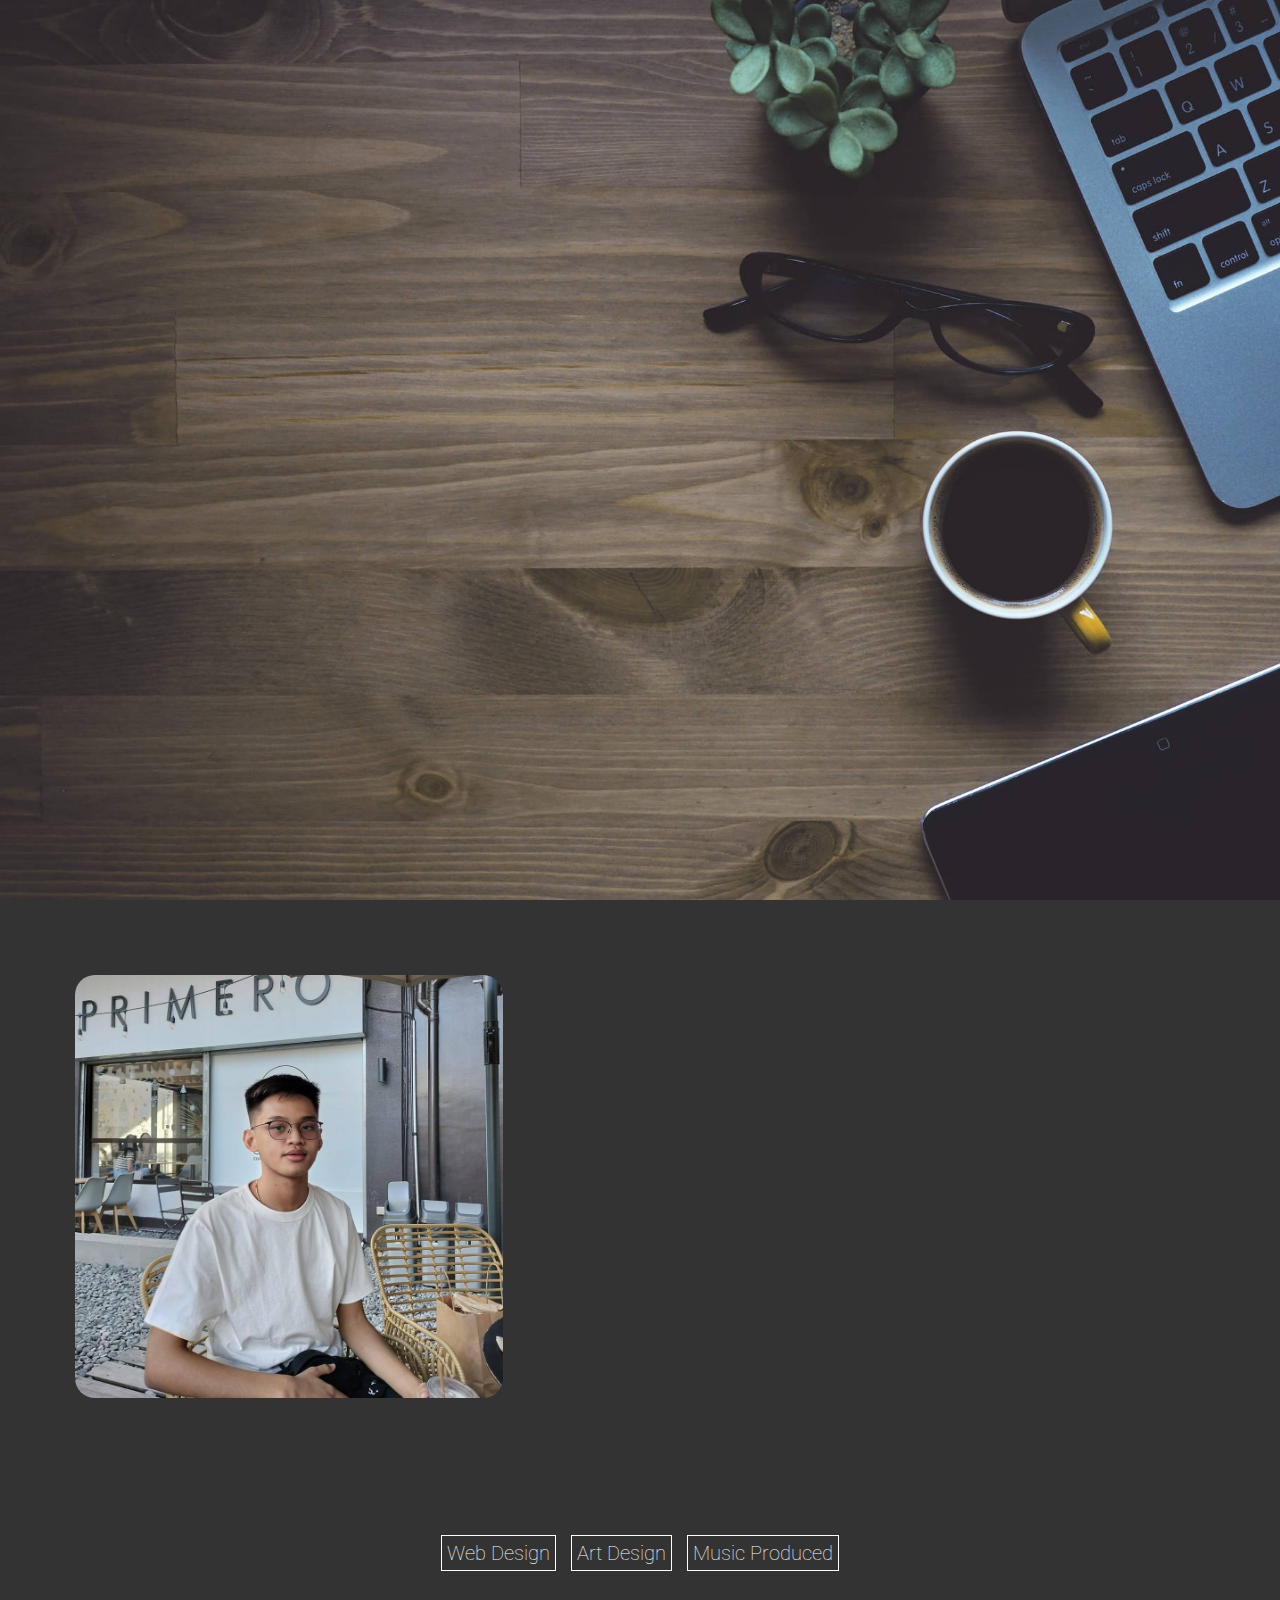
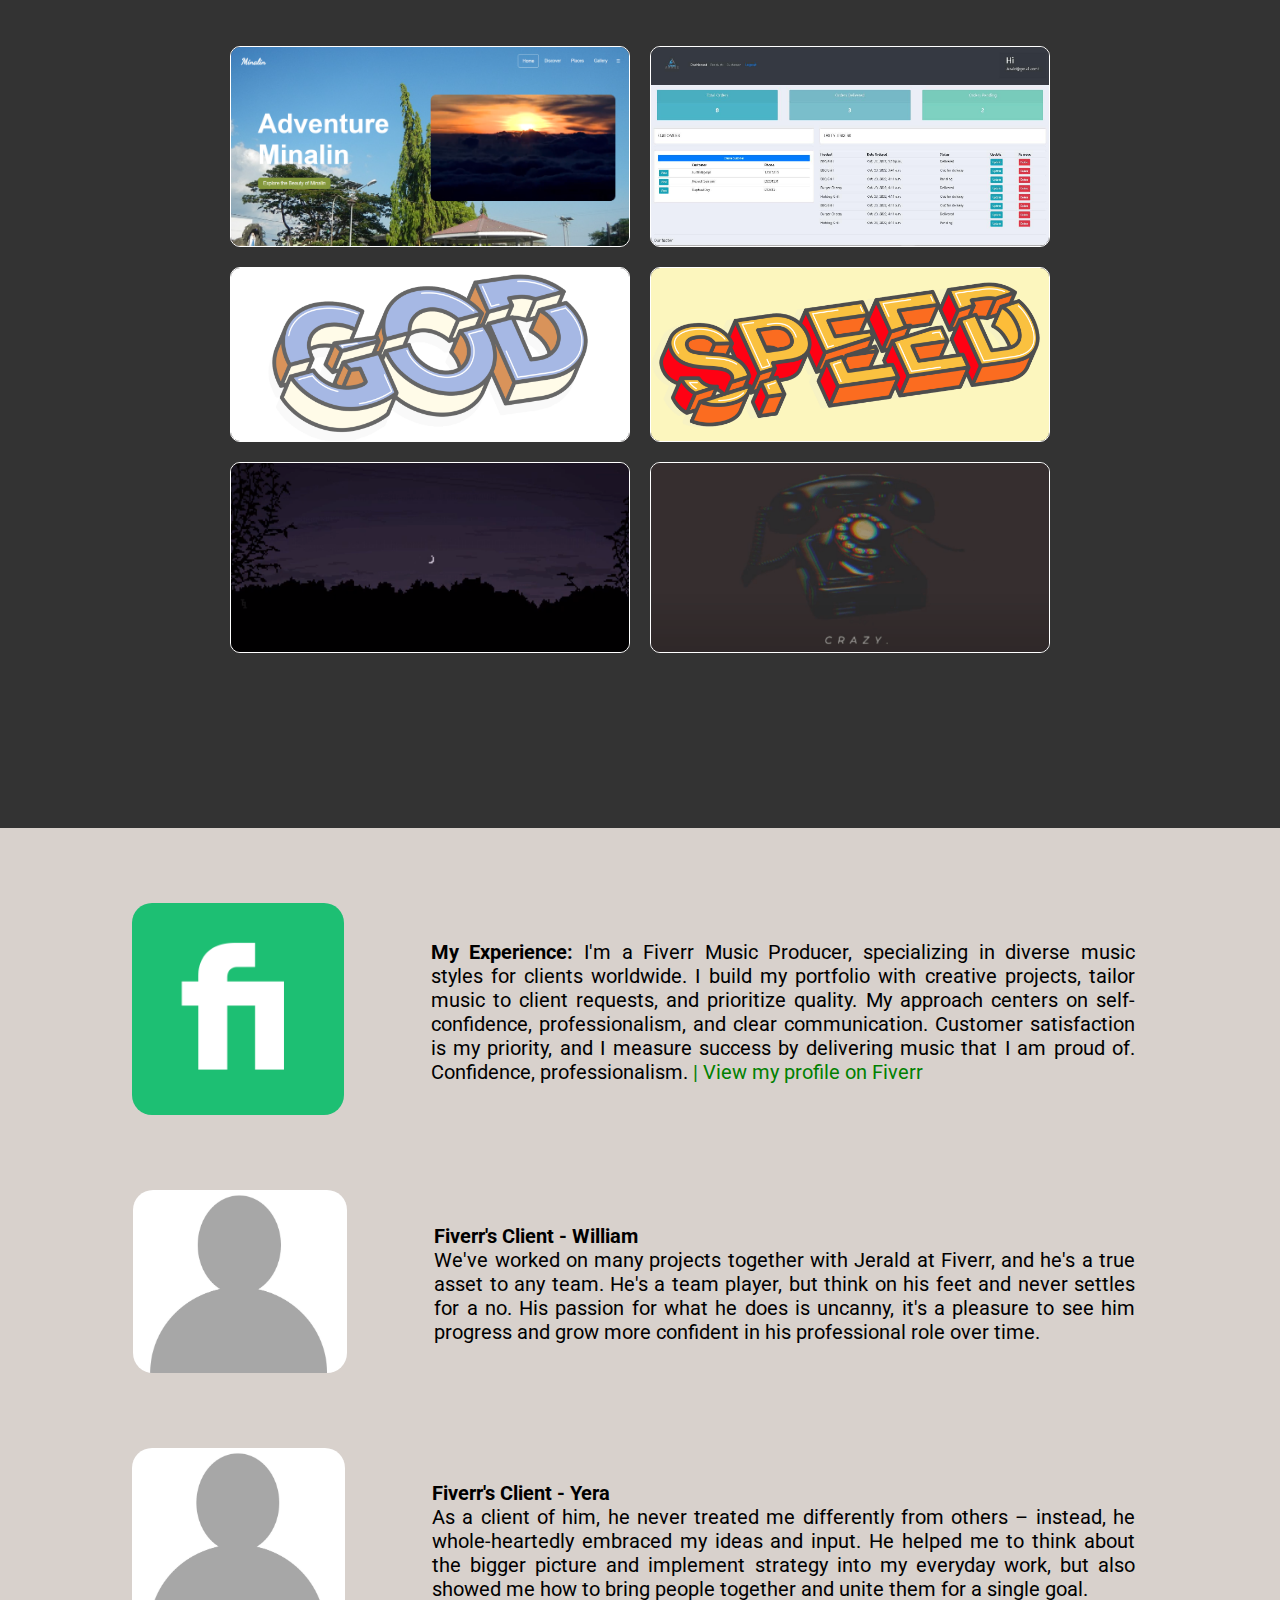
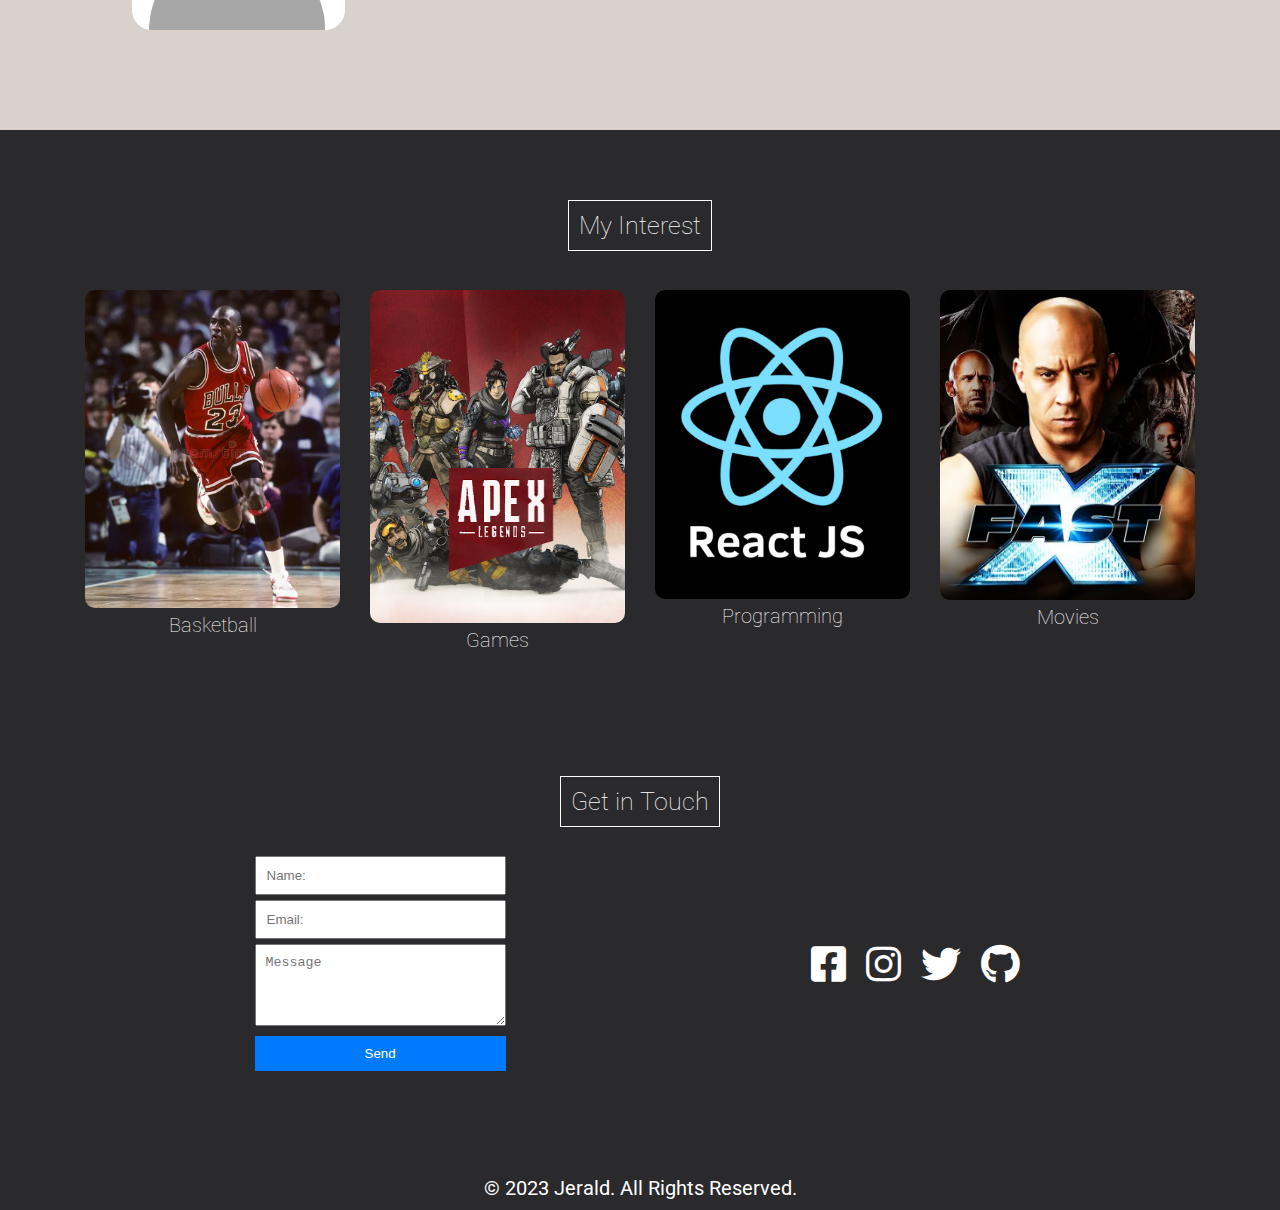
<file: index.html>
<!DOCTYPE html>
<html lang="en">
<head>
    <meta charset="UTF-8">
    <meta name="viewport" content="width=device-width, initial-scale=1.0">
    <title>I am Jerald</title>
    <link rel="stylesheet" type="text/css" href="styles.css" />
    <link href="https://fonts.googleapis.com/css2?family=Fira+Code&display=swap" rel="stylesheet">
    <link rel="stylesheet" href="https://cdnjs.cloudflare.com/ajax/libs/font-awesome/6.0.0-beta3/css/all.min.css">
    <link rel="stylesheet" href="https://fonts.googleapis.com/css?family=Roboto:300&display=swap">
    <link href="https://fonts.googleapis.com/css?family=Pacifico&display=swap" rel="stylesheet">
    <link href="https://fonts.googleapis.com/css?family=Dancing+Script&display=swap" rel="stylesheet">
    <link href="https://fonts.googleapis.com/css?family=Lobster&display=swap" rel="stylesheet">

   
</head>
<body>

    <main class="container">
        <div class="container">
          <!-- This is Navbar -->
        <nav class="navbar">
            <div class="logo" >
                <h2 style="margin-right: 20px; font-weight: lighter; font-size: 20px; font-family: 'Lobster', cursive;">
                    <a href="index.html" style="text-decoration: none; color: inherit;">About my</a>
                </h2>
            </div>
            <ul class="nav-links" id="navLinks">
                
                <li><a href="#background" onclick="closeNav()">Background</a></li>
                <li><a href="#portfolio" onclick="closeNav()">Portfolio</a></li>
                <li><a href="#experience" onclick="closeNav()" >Experience</a></li>
                <li><a href="#interest" onclick="closeNav()" >Interest</a></li>
                <li><a href="#contact"  onclick="closeNav()">Contact</a></li>
            </ul>
            <div class="hamburger-menu" onclick="toggleNav()">
                <div class="bar"></div>
                <div class="bar"></div>
                <div class="bar"></div>
            </div>
        </nav>

            <!-- Section 1 -->
        <section class="secone">
            <div class="overlay">
                <div class="content">
                    <div class="text">
                      <div class="arrow">
                        Hi, I am <span><a href="#background" style="text-decoration: none; color: white;">Jerald</a></span>
                      </div>
                      
                    </div>
                    <button class="email-button" onclick="redirectToGmail()">Email</button>
                </div>
            </div>
        </section>
      </div>
            <!-- Section 2 -->
          <section class="sectwo" id="background">
              <div class="content2">
                  <div class="left-content">
                      <picture>
                          <source srcset="Me.jpg" media="(min-width: 768px)">
                          <img src="Me.jpg" alt="Jerald Francis" class="img" width="70%">
                      </picture>
                  </div>
                  <div class="right-content">
                      <div class="fade-in">
                          <h1>My Background</h1>
                          <p>
                              In my career, I've gone through several phases, each of which has influenced my current work attitude and philosophy.
                          </p>
                          <br>
                          <p>
                              I've thrived in a number of technical roles in a variety of fields, and I believe my most valuable asset is my ability to adapt to any particular circumstance.
                          </p>
                      </div>
                      <div class="fade-in">
                          <br>
                          <h1>My Skills</h1>
                          <p class="skills">
                              <span>Leadership</span>
                              <span>Communication</span>
                              <span>Critical thinking</span>
                              <span>Risk management</span>
                              <span>Cost management</span>
                              <span>Explorative</span>
                          </p>
                      </div>
                  </div>
              </div>
          </section>


      <!-- Section 3 -->
<section class="secthree"  id="portfolio">
    <div class="content3">
        <div class="categories">
            <a href="#" style="text-decoration: none; color: white; border: 1px solid white; padding: 5px; font-family: 'Roboto', sans-serif; font-weight: lighter; ">Web Design</a>
            <a href="#" style="text-decoration: none; color: white; border: 1px solid white; padding: 5px; font-family: 'Roboto', sans-serif; font-weight: lighter;">Art Design</a>
            <a href="#" style="text-decoration: none; color: white; border: 1px solid white; padding: 5px; font-family: 'Roboto', sans-serif; font-weight: lighter;">Music Produced</a>
          
        </div>
        <br>
        <br>

        <div class="work-items">
            <div class="work-item-container">
            <div class="work-item">
                    <picture>
                        <source srcset="Sample4.PNG" media="(min-width: 768px)">
                        <img src="Sample4.PNG" alt="Web Design" class="WorkImg">
                    </picture>
                    <div class="overlay-text">Web Design</div>
            </div>
            </div>
            <div class="work-item-container">
            <div class="work-item">
                    <picture>
                        <source srcset="Sample2.png" media="(min-width: 768px)">
                        <img src="Sample2.png" alt="Web Design" class="WorkImg">
                    </picture>
                    <div class="overlay-text">Web Design</div>
            </div>
            </div>
            <div class="work-item-container">
            <div class="work-item">
                <picture>
                    <source srcset="Sample5.PNG" media="(min-width: 768px)">
                    <img src="Sample5.PNG" alt="Web Design" class="WorkImg">
                </picture>
                <div class="overlay-text">Art Design</div>
            </div>
            </div>
            <div class="work-item-container">
        <div class="work-item">
                <picture>
                    <source srcset="Sample6.PNG" media="(min-width: 768px)">
                    <img src="Sample6.PNG" alt="Web Design" class="WorkImg">
                </picture>
                <div class="overlay-text">Art Design</div>
        </div>
        </div>
        <div class="work-item-container">
            <div class="work-item">
                <a href="https://youtu.be/y4AeZ4XjZSQ?si=dbOYgJbPQ8FpTN2T" target="_blank" style="text-decoration: none; color: white;">
                    <picture>
                        <source srcset="Sample7.PNG" media="(min-width: 768px)">
                        <img src="Sample7.PNG" alt="Web Design" class="WorkImg">
                    </picture>
                    <div class="overlay-text">Music Produced</div>
                </a>
            </div>
            </div>
            <div class="work-item-container">
            <div class="work-item">
                <a href="https://youtu.be/THhVS-HJeu4?si=WWkaG9cLnuzIw4Vs" target="_blank" style="text-decoration: none; color: white;">
                    <picture>
                        <source srcset="Sample8.PNG" media="(min-width: 768px)">
                        <img src="Sample8.PNG" alt="Web Design" class="WorkImg">
                    </picture>
                    <div class="overlay-text">Music Produced</div>
                </a>
            </div>
            </div>
        </div>
    </div>
</section>

<!-- Section 4 -->
<section class="secfour"  id="experience">
    <div class="content4">
      <div class="row">
        <div class="work-item-container2">
        <div class="left-contentitem">
          <a href="https://www.fiverr.com/jerald_francis" target="_blank" style="text-decoration: none;">
            <picture>
              <source srcset="Fiverr2.jpg" media="(min-width: 768px)">
              <img src="Fiverr2.jpg" alt="Jerald Francis" class="FiverrImg" width="50%" height="auto">
            </picture>
            <div class="overlay-text2">View my Profile</div>
          </a>
        </div>
        </div>
        <div class="right-contentitem">
          <p >
            <b>My Experience:</b> I'm a Fiverr Music Producer, specializing in diverse music styles for clients worldwide. I build my portfolio with creative projects, tailor music to client requests, and prioritize quality. My approach centers on self-confidence, professionalism, and clear communication. Customer satisfaction is my priority, and I measure success by delivering music that I am proud of. Confidence, professionalism.
            <a href="https://www.fiverr.com/jerald_francis" target="_blank" style="text-decoration: none; color: green;"> | View my profile on Fiverr</a>
          </p>
        </div>
      </div>
    
      <div class="row">
        <div class="left-contentitem">
          <picture>
            <source srcset="Client1.jpg" media="(min-width: 768px)">
            <img src="Client1.jpg" alt="Jerald Francis" class="ClientImg"  width="50%" height="auto">
          </picture>
        </div>
        <div class="right-contentitem">
          <p><b>Fiverr's Client - William</b><br>We've worked on many projects together with Jerald at Fiverr, and he's a true asset to any team. He's a team player, but think on his feet and never settles for a no. His passion for what he does is uncanny, it's a pleasure to see him progress and grow more confident in his professional role over time.</p>
        </div>
      </div>
      <div class="row">
        <div class="left-contentitem">
          <picture>
            <source srcset="Client1.jpg" media="(min-width: 768px)">
            <img src="Client1.jpg" alt="Jerald Francis" class="ClientImg"  width="50%" height="auto">
          </picture>
        </div>
        <div class="right-contentitem">
          <p><b>Fiverr's Client - Yera</b><br>As a client of him, he never treated me differently from others – instead, he whole-heartedly embraced my ideas and input. He helped me to think about the bigger picture and implement strategy into my everyday work, but also showed me how to bring people together and unite them for a single goal.</p>
        </div>
      </div>
    </div>
  </section>
  
  
<!-- Section 5 -->
<section class="secfive"  id="interest">
    <div class="content5">
   
        <a href="#" style="text-decoration: none; color: white; border: 1px solid white; padding: 10px; font-family: 'Roboto', sans-serif; font-weight: lighter; font-size: 25px; ">My Interest</a>

  
      <br>
      <div class="interest-container">
        <div class="interest-item">
          <div class="image-container">
            <picture>
              <source srcset="Interest1.webp" media="(min-width: 768px)">
              <img src="Interest1.webp" alt="Basketball" class="InterestImg" width="100%" height="100%">
            </picture>
          </div>
          <h2 style="color: white; font-size: 20px; font-family: 'Roboto', sans-serif; font-weight: lighter;">Basketball</h2>
        </div>
        <div class="interest-item">
          <div class="image-container">
            <picture>
              <source srcset="Interest2.2.PNG" media="(min-width: 768px)">
              <img src="Interest2.2.PNG" alt="Games" class="InterestImg" width="100%" height="100%">
            </picture>
          </div>
          <h2 style="color: white; font-size: 20px; font-family: 'Roboto', sans-serif; font-weight: lighter;">Games</h2>
        </div>
        <div class="interest-item">
          <div class="image-container">
            <picture>
              <source srcset="Interest3.PNG" media="(min-width: 768px)">
              <img src="Interest3.PNG" alt="Programming" class="InterestImg" width="100%" height="100%">
            </picture>
          </div>
          <h2 style="color: white; font-size: 20px; font-family: 'Roboto', sans-serif; font-weight: lighter;">Programming</h2>
        </div>
        <div class="interest-item">
          <div class="image-container">
            <picture>
              <source srcset="Interest4.PNG" media="(min-width: 768px)">
              <img src="Interest4.PNG" alt="Movies" class="InterestImg" width="100%" height="100%">
            </picture>
          </div>
          <h2 style="color: white; font-size: 20px; font-family: 'Roboto', sans-serif; font-weight: lighter;">Movies</h2>
        </div>
      </div>
    </div>
  </section>
  
<!-- Section 6 -->
<section class="secsix"  id="contact">
  <a class="texttitle" href="#" style="text-decoration: none; color: white; border: 1px solid white; padding: 10px; font-family: 'Roboto', sans-serif; font-weight: lighter; font-size: 25px; ">Get in Touch</a>

    
    <div class="content6">
        
        <div class="left-content3">

       
        <div class="contact-form">
           
            <form action="submit.php" method="post">
                <div class="form-group">
                    <input placeholder="Name:" type="text" id="name" name="name" required>
                </div>
                <div class="form-group">
                    <input placeholder="Email:" type="email" id="email" name="email" required>
                </div>
                <div class="form-group">
                    <textarea placeholder="Message" id="message" name="message" rows="4" required></textarea>
                </div>
                <div class="form-group">
                    <input type="submit" value="Send">
                </div>
            </form>
        </div>
    </div>

        <div class="right-content3">
            
      
        <div class="social-icons">
            <a href="https://www.facebook.com/FrancisFromPhilippines/" target="_blank" style="text-decoration: none; color: white;">
                <i class="fab fa-facebook-square"></i>
            </a>
            <a href="https://www.instagram.com/franci_s_j/" target="_blank" style="text-decoration: none; color: white;">
                <i class="fab fa-instagram"></i>
            </a>
            <a href="https://twitter.com/frncsjrld" target="_blank" style="text-decoration: none; color: white;">
                <i class="fab fa-twitter"></i>
            </a>
            <a href="https://github.com/Jerald011003" target="_blank" style="text-decoration: none; color: white;">
                <i class="fab fa-github"></i>
            </a>
        </div>
    </div>
    </div>
</section>

        </main>

        <!-- Footer -->

        <footer class="foot1" style="background-color: #2A292B; color: white; text-align: center; padding: 10px;">
            &copy; 2023 Jerald. All Rights Reserved.
        </footer>
        

        <script>
              
                // Redirecting
                function redirectToGmail() {
                        window.location.href = 'https://mail.google.com/mail/u/0/#inbox';
                    }
                // Navbar Hamburger
                function toggleNav() {
                var navLinks = document.getElementById("navLinks");
                if (navLinks.style.display === "block") {
                    navLinks.style.display = "none";
                } else {
                    navLinks.style.display = "block";
                }
            }
            function toggleNav() {
            var navLinks = document.getElementById("navLinks");
            navLinks.classList.toggle("active");
        }
          // Add this function to close the menu when a link is clicked
    function closeNav() {
        var navLinks = document.getElementById("navLinks");
        navLinks.classList.remove("active");
    }
        </script>
        
  </body>
</html>
</file>
<file: styles.css>
body,
 h1,
 h2,
 p {
  margin: 0;
  padding: 0;
  font-family: 'Roboto', sans-serif;
  font-size: 20px;
 }
 

* {
  margin: 0;
  padding: 0;
  box-sizing: border-box;
}


.container {
  max-width: auto;
  margin: 0 auto; 
  padding: 0px; 
  background-image: url('Photo\ 4.4.jpg'); 
  background-size: cover; 
  background-repeat: no-repeat; 
  background-attachment: fixed; 
}

/* CSS for the navbar */
.navbar {
  display: flex;
  justify-content: center; 
  align-items: center;
  position: fixed;
  top: 0;
  left: 0;
  right: 0;
  background-color: rgba(0, 0, 0, 0.3);
  z-index: 100;
  transition: background-color 0.3s;
  padding: 10px 20px; 
}


/* CSS for the logo */
.logo {
  display: flex; 
  align-items: center;
  color: white;
}

/* CSS for the logo text */
.logo h2 {
  margin-right: 20px;
  font-weight: lighter;
  font-size: 20px;
  font-family: 'Lobster', cursive;
}

.nav-links {
  list-style: none;
  display: flex;
  gap: 20px;
}

.nav-links a {
  text-decoration: none;
  color: white;
  transition: color 0.3s;
  border: 1px solid transparent;
  padding: 10px;
  font-family: 'Roboto', sans-serif;
  margin: 0;
  font-weight: lighter;
  
}

.nav-links a:hover {
  border-color: #333;
  background-color: #333;
  padding: 10px;
  border-radius: 0px;
}


/* CSS for the hamburger menu */
.hamburger-menu {
  display: none; 
  flex-direction: column;
  cursor: pointer;
  padding: 10px;
}

.bar {
  width: 25px;
  height: 3px;
  background-color: white;
  margin: 3px 0;
}

/* Media query for smaller screens (e.g., mobile) */
@media (max-width: 768px) {
  

  .nav-links {
      display: none;
  }

  .hamburger-menu {
    font-size: 16px; /* Adjust the font size as needed */
    cursor: pointer;
    display: flex; /* You can set this to "block" or "inline-block" based on your design */
}
.nav-links.active {
  display: block;
  position: absolute;
  top: 60px;
  left: 0;
  background-color: rgba(0, 0, 0, 0.3);
  width: 100%;
  text-align: center;
}

.nav-links.active li {
  padding: 10px 0;
}

.nav-links a {
  display: flex;
  flex-direction: column;
  color: white; /* Add this to set the text color */
  text-decoration: none; /* Add this to remove underlines */
  padding: 10px 0; /* Add this to add some spacing between links */
}

.nav-links a:hover {
  background-color: rgba(255,255,255,0); /* Add this to change the background color on hover */
  border-radius: 5px; /* Adjust this to your preference */
}

}


/* CSS for the section */
.secone {
  position: relative;
  height: 100vh; 
  background-color: rgba(255,255,255,0);
  color: white;
  text-align: center;
  display: flex;
  justify-content: center;
  align-items: center;
  overflow: hidden; 
  
}

/* CSS for the overlay */
.overlay {
  position: absolute;
  top: 0;
  left: 0;
  width: 100%;
  height: 100%;
  background-color: rgba(255,255,255,0);
  display: flex; 
  justify-content: center;
  align-items: center;
}

/* CSS for the content in Section 2 */
.content {
  display: flex;
  flex-direction: column;
  justify-content: center;
  align-items: center;
  text-align: center;
}

.content2{
  display: flex;
  flex-direction: row; 
  justify-content: center;
  align-items: center;
  text-align: center;
  height: 70vh;
}

.content3{
  display: flex;
  flex-direction: column; 
  justify-content: center;
  align-items: center;
  text-align: center;
  margin-bottom: 125px;
}

/* CSS for text in Section 2 */
.text {
  font-size: 50px;
  font-weight: lighter;
  font-family: 'Roboto', sans-serif;
}

/* CSS for images in Section 2 */
.img {
  max-width: 100%;
  height: auto;
}

.arrow span {
  font-size: 50px;
  font-weight: lighter;
  font-family: 'Lobster', cursive;
  
}

/* CSS for the email-button */
.email-button {
  display: inline-block;
  padding: 10px 20px;
  background-color:  #333;
  color: white;
  border: 2px solid #333;
  font-size: 18px;
  border-radius: 5px;
  transition: background-color 0.3s, color 0.3s;
  font-family: 'Roboto', sans-serif;
  font-weight: lighter;
  margin-top: 20px;
  cursor: grab;
}

.email-button:hover {
  background-color: white;
  color:  #333 ;
}


/* Media query for smaller screens */
@media (max-width: 768px) {
  .container {
    overflow-x: auto;
    max-width: auto;
  }
  .secone {
    display: flex;
    flex-direction: column;
    justify-content: center;
    align-items: center;
    text-align: center;
      padding: 0px;
      font-size: 24px;
      
  }
  .sectwo {
    display: flex;
    flex-direction: column;
    justify-content: center;
    align-items: center;
    text-align: center;
    padding: 0px;
    font-size: 24px;
}
.secthree {
  display: flex;
  flex-direction: column;
  justify-content: center;
  align-items: center;
  text-align: center;
  padding: 0px;
  font-size: 24px;
}
.secfour {
  display: flex;
  flex-direction: column;
  justify-content: center;
  align-items: center;
  text-align: center;
  padding: 0px;
  font-size: 24px;
}

.secfive {
  display: flex;
  flex-direction: column;
  justify-content: center;
  align-items: center;
  text-align: center;
  padding: 0px;
  font-size: 24px;
}

.secsix {
  display: flex;
  flex-direction: column;
  justify-content: center;
  align-items: center;
  text-align: center;
  padding: 0px;
  font-size: 24px;
}
}

.sectwo {
  padding: 50px;
  height: 100%;
  background-color: #333;
  color: white;
  text-align: center;
  justify-content: center;
  align-items: center;
}


.left-content{
  padding: 25px;
  text-align: left;
  text-align: center;
    
}
.right-content {
    padding: 25px;
    text-align: left;
    margin-right: 50px;
  
}

.fade-in {
    opacity: 0;
    animation: fadeIn 1s ease-in-out forwards;
}

@keyframes fadeIn {
  from {
      opacity: 0;
  }
  to {
      opacity: 1;
  }
}

@media (max-width: 200px) {
  .right-content h1, p{
    font-size: 15px;
  }
  .logo{
    display: none;
  }
  .container {
    overflow-x: auto;
    max-width: auto;
  }
}

@media (max-width: 768px) {
  .foot1{
    font-size: 12px;
  }
  .logo{
    display: none;
  }
  .content2{
    display: flex;
    flex-direction: column;
    justify-content: center;
    align-items: center;
    text-align: center;
    height: 100%;
  }

  .content3{
    height: 100%;
    padding: 25px;
    margin: 0;
  }
  .content3 a{
    display: flex;
    flex-direction: column;
    justify-content: center;
    align-items: center;
    text-align: center;
    font-size: 20px;
    line-height: 2.5;
  }
  .right-content{
    margin-right: 0px;
  }

  .left-content img{
    width: 100%;
    padding: 0px;
  }

}

.img {
  max-width: 100%;
  height: auto;
  border-radius: 20px;
  width: 75%;
}

.skills {
  display: flex;
  flex-wrap: wrap;
  gap: 5px;
}

.skills span {
  /* border: 1px solid white; */
  margin-right: 5px;
  /* margin-bottom: 10px; */
  /* padding: 2px; */
  /* line-height: 1.5; */
}

.secthree{
  padding: 50px;
  height: 100%;
  
  background-color: #333;
  color: white;
  text-align: center;
  justify-content: center;
  align-items: center;
}

.categories {
  margin-bottom: 20px;
  line-height: 50px;
  
}

.categories a {
  text-decoration: none;
  color: white;
  border: 1px solid white;
  padding: 5px;
  margin: 5px;
  
}

.work-items {
  display: flex;
  flex-wrap: wrap;
  justify-content: center;
  gap: 20px;
}

.work-item {
  position: relative;
  overflow: hidden;
  border-radius: 10px;
  width: 100%;
  max-width: 400px;
  background-color: #484547;
  border: 1px solid white;
}

.WorkImg {
  max-width: 100%;
  height: 100%;
 

  
}


.overlay-text {
  position: absolute;
  top: 0;
  left: 0;
  width: 100%;
  background-color: rgba(0, 0, 0, 0.5);
  color: white;
  font-size: 20px;
  padding: 5px;
  text-align: center;
}

/* css for 4th screen */
.secfour {
  padding: 50px;
  height: 100%;
  background-color: #D8D1CC;
  color: black;
  text-align: center;
  justify-content: center;
  align-items: center;
}

.content4 {
  display: flex;
  flex-wrap: wrap;
  justify-content: center;
  align-items: center;
}
.row {
  display: flex;
  flex-direction: row;
  justify-content: space-between;
  align-items: center;
  margin-bottom: 20px;
  padding: 10px;
  margin-right: 50px;
}

.item {
  flex: 1;
  max-width: 45%;
  padding: 5px;
  text-align: center;
 
}

.FiverrImg,
.ClientImg,
.item img {
  width: 65%;
  height: auto;
  border-radius: 20px;
}



.left-contentitem{
  padding: 15px;
  text-align: left;
  text-align: center;
    
}
.right-contentitem{
    font-size: 20px;
    padding: 15px;
    text-align: justify;
    margin-right: 20px;
  
}


@media (max-width: 768px) {
  .content5 a{
    font-size: 10px;
    padding: 0;
  }
  .work-item a picture img{

    display: flex;
  }
  
  .row,
  .content4 {
    flex-direction: column;
    justify-content: center;
    align-items: center;
    text-align: center;
    padding: 0;
    margin: 0;
  }

  .item{
    font-size: 15px;
  }

  .row{
    margin-right: 0px;
  }
  .FiverrImg,
  .ClientImg,
  .item img {
    width: 75%;
    height: auto;
    border-radius: 20px;
  }

 .right-contentitem p{
  font-size: 15px;
  text-align: justify;
  margin-left: 10px;
 }
 /* .InterestImg{
  height: 15vh;
 } */
}

.secfive {
  padding: 50px;
  height: 100%;
  background-color: #2A292B;
  color: black;
  text-align: center;
  justify-content: center;
  align-items: center;
}

.content5 {
  display: flex;
  flex-wrap: wrap;
  justify-content: center;
  align-items: center;
  flex-direction: column;
}

.interest-item {
  text-align: center;
  padding: 15px;
  width: 100%;
  max-width: 100%;
  box-sizing: border-box;
  border-radius: 10px;
}

.InterestImg,
.interest-item img {
  border-radius: 10px;
  /* max-width: 100%; */
  height: 50vh;
  /* height: 100%; */

}

.content5 {
  padding: 20px;
}

.interest-container {
  display: flex;
  flex-wrap: nowrap; 
  justify-content: space-around;
  overflow-x: auto; 
}

@media (max-width: 1500px) {
  .interest-item img,
  .InterestImg{
    height: auto;


  }

  .content2{

    height: auto;
  }

}

@media (max-width: 5000px){
  .left-content img{
    width: auto;
    padding: 0px;
    height: auto;
  }
}

/* Media queries for responsiveness */
@media (max-width: 768px) {
  .interest-container {
    flex-direction: column;
    align-items: center;
    
  }


  .interest-item {
    width: 90%;
    max-width: 90%;
    margin-bottom: 20px;
    
  }
  .interest-item img,
  .InterestImg{
    height: auto;
  }
}

.secsix {
  padding: 50px;
  height: 100%;
  background-color: #2A292B;
  color: black;
  text-align: center;
  justify-content: center;
  align-items: center;
}

.content6 {
  display: flex;
  justify-content: center;
  align-items: center;
  padding: 20px;
  flex-wrap: wrap;
}

.left-content3,
.right-content3 {
  flex: 1;
  max-width: 50%;
  display: flex;
  flex-direction: column;
  justify-content: center;
  align-items: center;
  text-align: center;
  padding: 20px;
}

.left-content3 form {
  max-width: 400px;
  margin: 0 auto;
  width: 125%;
}

.form-group {
  margin-bottom: 5px;
  width: 100%;
}

.form-group input,
.form-group textarea {
  width: 100%;
  padding: 10px;
}

.form-group input[type="submit"] {
  background-color: #007BFF;
  color: white;
  padding: 10px 20px;
  border: none;
  cursor: pointer;
}

.social-icons {
  display: flex;
  flex-direction: row;
  justify-content: space-between;
  align-items: center;
  font-size: 40px;
}

.social-icons a {
  text-decoration: none;
  color: white;
  margin-right:  20px;

}

/* Media queries for responsiveness */
@media (max-width: 768px) {
  .left-content3,
  .right-content3 {
      max-width: 100%;
  }

  .left-content3 form{
    width: 100%;
  }

  .social-icons a{
    margin-right: 0px;
  }
}

/* text animation */
@keyframes fadeInUp {
  from {
    opacity: 0;
    transform: translateY(20px);
  }
  to {
    opacity: 1;
    transform: translateY(0);
  }
}

.secone .content {
  animation: fadeInUp 1s ease forwards;
  opacity: 0;
  transform: translateY(20px); 
}

/* navbar animation */
@keyframes slideInDown {
  from {
    transform: translateY(-100%);
  }
  to {
    transform: translateY(0);
  }
}

.navbar {
  animation: slideInDown 1s ease forwards;
  transform: translateY(-100%);
}


.work-item-container {
  display: flex;
  flex-wrap: wrap;
  overflow: hidden;
  transition: transform 0.3s ease; 
}

.overlay-text {
  position: absolute;
  top: 50%; 
  left: 50%;
  transform: translate(-50%, -50%); 
  background-color: rgba(0, 0, 0, 0.8);
  color: white;
  text-align: center;
  line-height: 1.5; 
  opacity: 0; 
  transition: opacity 0.3s ease; 
}


.work-item-container:hover .overlay-text {
  opacity: 1;
}

.work-item-container:hover {
  transform: scale(1.1);
}


.work-item-container2 {
  display: flex;
  flex-wrap: wrap;
  overflow: hidden;
  transition: transform 0.3s ease;
}


.overlay-text2 {
  position: absolute;
  top: 50%; 
  left: 50%; 
  transform: translate(-50%, -50%);
  background-color: rgba(0, 0, 0, 0.8);
  color: white;
  text-align: center;
  line-height: 1.5;
  opacity: 0;
  transition: opacity 0.3s ease;
  padding: 15px;
}


.work-item-container2:hover .overlay-text2 {
  opacity: 1; 
}

.work-item-container2:hover {
  transform: scale(1.1); 
}

@keyframes bounce {
  0%, 20%, 50%, 80%, 100% {
    transform: translateY(0);
  }
  40% {
    transform: translateY(-20px);
  }
  60% {
    transform: translateY(-10px);
  }
}

.arrow span {
  display: inline-block;
  cursor: pointer;
  animation: bounce 1s infinite;

}
</file>
